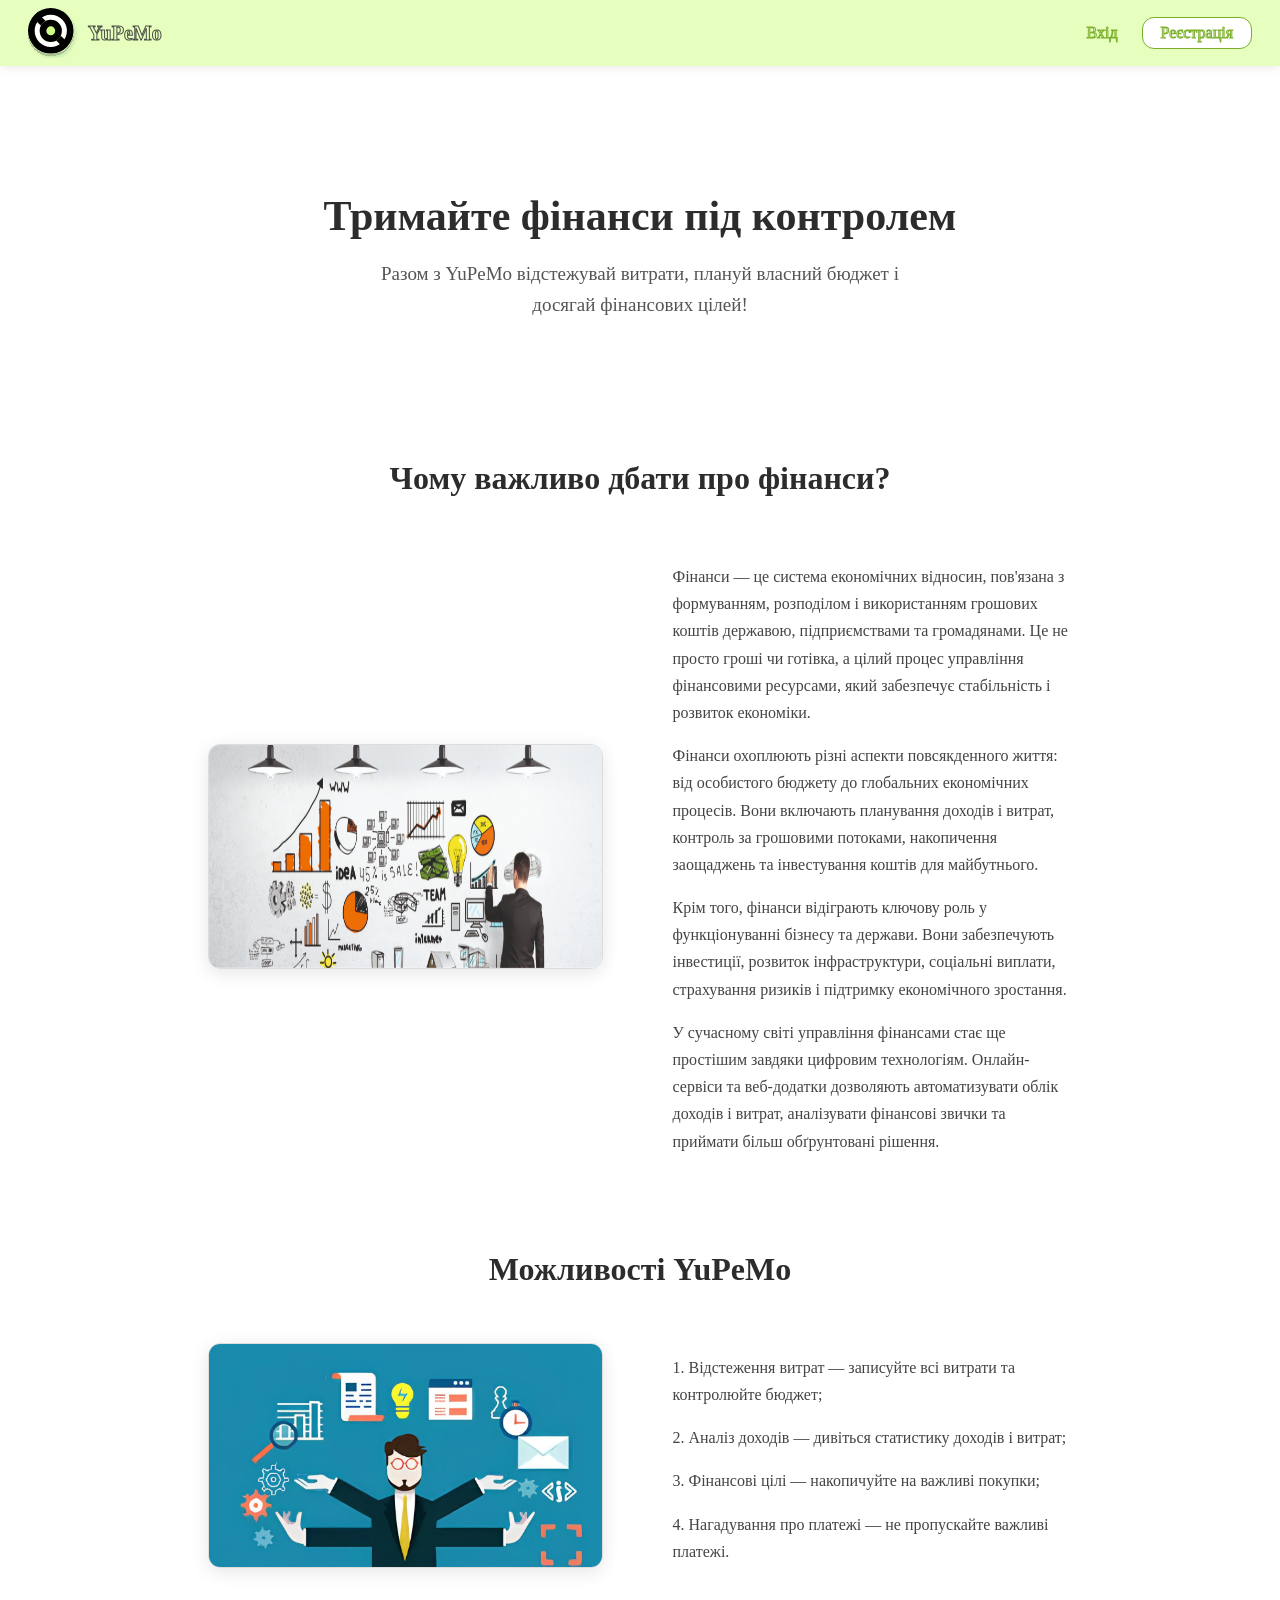
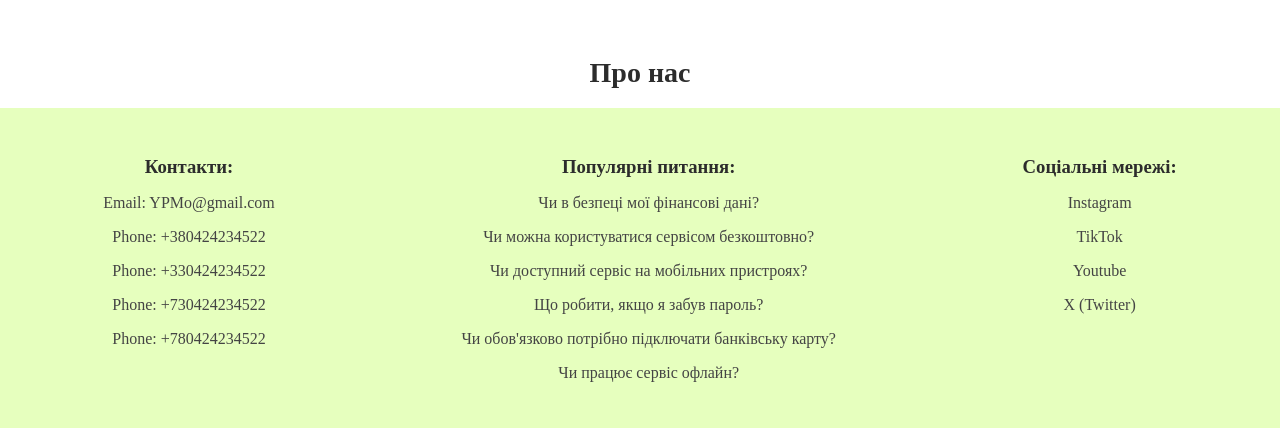
<file: index.html>
<!DOCTYPE html>
<html lang="uk">
<head>
    <meta charset="UTF-8">
    <title>YuPeMo</title>
    <link rel="icon" type="image/png" href="images/logoYPM.svg">
    <link rel="stylesheet" href="css/animations.css">
    <link rel="stylesheet" href="css/prepage.css">
    <link rel="stylesheet" href="css/Modal/modalReg.css">
    <link rel="stylesheet" href="css/Modal/modalLog.css">
</head>

<body>

<header class="header">
   <div class="header-left">
    <div class="logo">
        <img src="images/logoYPM.svg" alt="YuPeMo">
        <h4><span style="-webkit-text-stroke: 1px #4A4D45; color: #E6FFBE;">YuPeMo</span></h4>
    </div>
   </div>
   <div class="header-right">
    <nav class="auth">
        <button id="openLogin" class="login">
            <span style="-webkit-text-stroke: 1px #7BAF28; color: white;" title="Ввійдіть в обліковий запис">Вхід</span>
        </button>
        <button id="openRegister" class="register">
            <span style="-webkit-text-stroke: 1px #7BAF28; color: white;" title="Створіть обліковий запис">Реєстрація</span>
        </button>
    </nav>
   </div>
</header>

<dialog id="LoginModal" class="Modal"> 
   <div class="modal-content">
    <div class="modal-header"><h2>Вхід</h2></div>
    <div class="modal-body">
      <div class="form-row">
        <label for="email">Пошта:</label>
        <input type="email" id="email" placeholder="Введіть пошту">
      </div>
      <p style="text-align:center; color:#888; font-size:13px;">або</p>
      <div class="form-row">
        <label for="username">Ім'я:</label>
        <input type="text" id="username" placeholder="Введіть ім'я">
      </div>
      <div class="form-row">
        <label for="password">Пароль:</label>
        <input type="password" id="password" placeholder="Введіть пароль">
      </div>
    </div>
    <div class="modal-footer">
        <button id="Login" class="loginMod" onclick="loginUser()">Увійти</button>
        <button id="closeModal1" class="closeMod">Скасувати</button>
        <h4>Немає акаунта?</h4>
        <button onclick="openRegister()" class="regMod">Зареєструватися</button>
    </div>
   </div>
</dialog>

<dialog id="RegisterModal" class="Modal"> 
   <div class="modal-content">
    <div class="modal-header"><h2>Реєстрація</h2></div>
    <div class="modal-body">
      <div class="form-row">
        <label for="regEmail">Пошта:</label>
        <input type="email" id="regEmail" placeholder="Введіть пошту">
      </div>
      <div class="form-row">
        <label for="regUsername">Ім'я:</label>
        <input type="text" id="regUsername" placeholder="Введіть ім'я">
      </div>
      <div class="form-row">
        <label for="regPassword">Пароль:</label>
        <input type="password" id="regPassword" placeholder="Введіть пароль">
      </div>
      <div class="form-row">
        <label for="regCinfirmpassword">Підтвердження:</label>
        <input type="password" id="regCinfirmpassword" placeholder="Повторіть пароль">
      </div>
    </div>
    <div class="modal-footer">
        <button id="Register" class="registerMod" onclick="registerUser()">Зареєструватися</button>
        <button id="closeModal" class="closeMod">Скасувати</button>
    </div>
   </div>
</dialog>

<main>

<section class="hero">
    <h1>Тримайте фінанси під контролем</h1>
    <p>Разом з YuPeMo відстежувай витрати, плануй власний бюджет і досягай фінансових цілей!</p>
</section>

<section class="about-finance reveal">
    <h1>Чому важливо дбати про фінанси?</h1>
    <div class="finance-content">
        <div class="finance-image">
            <img src="images/finance.jpg" alt="finance">
        </div>
        <div class="finance-text">
            <p>Фінанси — це система економічних відносин, пов'язана з формуванням, розподілом і використанням грошових коштів державою, підприємствами та громадянами. Це не просто гроші чи готівка, а цілий процес управління фінансовими ресурсами, який забезпечує стабільність і розвиток економіки.</p>
            <p>Фінанси охоплюють різні аспекти повсякденного життя: від особистого бюджету до глобальних економічних процесів. Вони включають планування доходів і витрат, контроль за грошовими потоками, накопичення заощаджень та інвестування коштів для майбутнього.</p>
            <p>Крім того, фінанси відіграють ключову роль у функціонуванні бізнесу та держави. Вони забезпечують інвестиції, розвиток інфраструктури, соціальні виплати, страхування ризиків і підтримку економічного зростання.</p>
            <p>У сучасному світі управління фінансами стає ще простішим завдяки цифровим технологіям. Онлайн-сервіси та веб-додатки дозволяють автоматизувати облік доходів і витрат, аналізувати фінансові звички та приймати більш обґрунтовані рішення.</p>
        </div>
    </div>
</section>

<section class="ability-service reveal">
    <h1>Можливості YuPeMo</h1>
    <div class="ability-content">
        <div class="ability-image">
            <img src="images/ability.jpg" alt="ability">
        </div>
        <div class="ability-text">
            <p>1. Відстеження витрат — записуйте всі витрати та контролюйте бюджет;</p>
            <p>2. Аналіз доходів — дивіться статистику доходів і витрат;</p>
            <p>3. Фінансові цілі — накопичуйте на важливі покупки;</p>
            <p>4. Нагадування про платежі — не пропускайте важливі платежі.</p>
        </div>
    </div>
</section>

</main>

<footer class="footer">
    <h1>Про нас</h1>
    <div class="footer-content">
        <div>
            <h3>Контакти:</h3>
            <p>Email: YPMo@gmail.com</p>
            <p>Phone: +380424234522</p>
            <p>Phone: +330424234522</p>
            <p>Phone: +730424234522</p>
            <p>Phone: +780424234522</p>
        </div>
        <div>
            <h3>Популярні питання:</h3>
            <p>Чи в безпеці мої фінансові дані?</p>
            <p>Чи можна користуватися сервісом безкоштовно?</p>
            <p>Чи доступний сервіс на мобільних пристроях?</p>
            <p>Що робити, якщо я забув пароль?</p>
            <p>Чи обов'язково потрібно підключати банківську карту?</p>
            <p>Чи працює сервіс офлайн?</p>
        </div>
        <div>
            <h3>Соціальні мережі:</h3>
            <p><a href="#">Instagram</a></p>
            <p><a href="#">TikTok</a></p>
            <p><a href="#">Youtube</a></p>
            <p><a href="#">X (Twitter)</a></p>
        </div>
    </div>
</footer>

<script>
const modal = document.getElementById("RegisterModal");
const openBtn = document.getElementById("openRegister");
const closeBtn = document.getElementById("closeModal");

openBtn.addEventListener("click", () => { modal.showModal(); });
closeBtn.addEventListener("click", () => { modal.close(); });

const modal1 = document.getElementById("LoginModal");
const openBtn1 = document.getElementById("openLogin");
const closeBtn1 = document.getElementById("closeModal1");

openBtn1.addEventListener("click", () => { modal1.showModal(); });
closeBtn1.addEventListener("click", () => { modal1.close(); });

function openRegister() {
    document.getElementById("LoginModal").close();
    document.getElementById("RegisterModal").showModal();
}
</script>
<script src="js/reveal.js"></script>
<script src="js/loginUser.js"></script>
<script src="js/registerUser.js"></script>
</body>
</html>
</file>
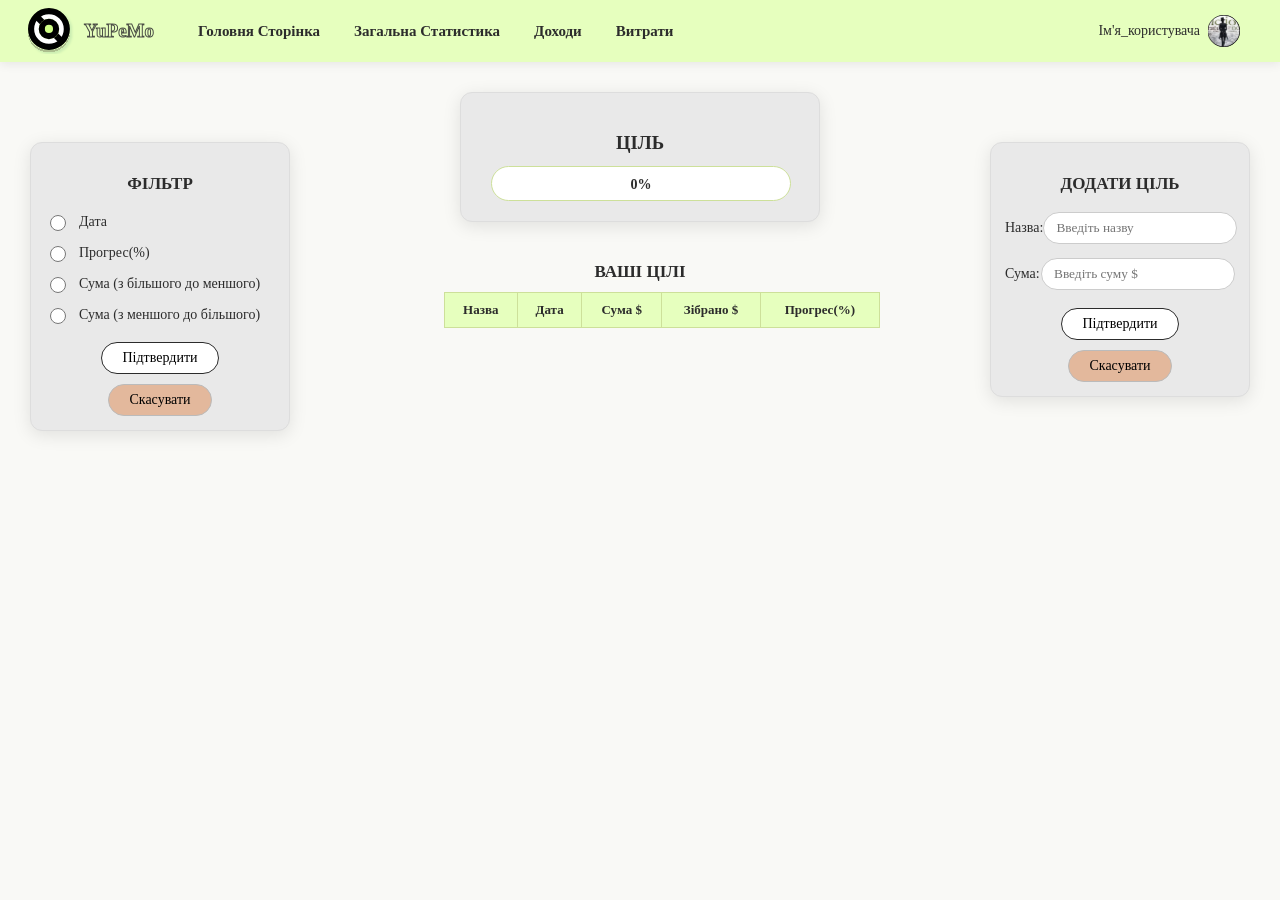
<file: cili.html>
<!DOCTYPE html>
<html lang="uk">
<head>
    <meta charset="UTF-8">
    <title>Цілі</title>
    <link rel="icon" type="image/png" href="images/logoYPM.svg">
    <link rel="stylesheet" href="css/animations.css">
    <link rel="stylesheet" href="css/cilipage.css">
    <link rel="stylesheet" href="css/Modal/modalProfile.css">
</head>
<body>
<header class="header">
   <div class="header-left">
        <div class="logo">
          <img src="images/logoYPM.svg" alt="YuPeMo">
          <h4><span style="-webkit-text-stroke: 1px #4A4D45; color: #E6FFBE;">YuPeMo</span></h4>
        </div>
        <nav class="menu">
           <button onclick="window.location.href='mainpage.html';" class="mainpage"><b>Головня Сторінка</b></button> 
           <button onclick="window.location.href='mainservicepage.html';" class="mainservicepage"><b>Загальна Статистика</b></button> 
           <button onclick="window.location.href='dohod.html';" class="plusmoney"><b>Доходи</b></button>
           <button onclick="window.location.href='vitraty.html';" class="minusmoney"><b>Витрати</b></button>
        </nav>
    </div>
    <div class="header-right">
       <div class="user" onclick="openModal()">
           <span id="openProfile">Ім'я_користувача</span>
           <img src="images/user.svg" alt="user">
       </div>
    </div>
</header>

<dialog id="profileModal" class="Modal"> 
   <div class="modal-content">
    <div class="modal-header"><h2>Профіль</h2></div>
    <div class="modal-body">
      <div class="profile-settings">
        <button class="userprofile">Параметри</button>
        <button class="userprofile">Синхронізація з банком</button>
        <button class="userprofile">Покупки</button>
        <button class="userprofile">Борги</button>
        <button onclick="closeModal()" class="closeMod">Назад</button>
        <button class="profileMod" onclick="window.location.href='index.html';">Вийти</button>
      </div>
      <div class="settings-panel"></div>
    </div>
   </div>
</dialog>

<main class="container">
  <section class="left">
     <div class="filter-panel">
        <h3>ФІЛЬТР</h3>
        <label class="filter-item">
            <input type="radio" name="chartType" value="date"> Дата
        </label>
        <label class="filter-item">
            <input type="radio" name="chartType" value="progress"> Прогрес(%)
        </label>
        <label class="filter-item">
            <input type="radio" name="chartType" value="sumDesc"> Сума (з більшого до меншого)
        </label>
        <label class="filter-item">
            <input type="radio" name="chartType" value="sumAsc"> Сума (з меншого до більшого)
        </label>
        <div class="buttons">
            <button class="confirm" id="confirmFilter">Підтвердити</button>
            <button class="cancel">Скасувати</button>
        </div>
     </div>
  </section>

  <div class="main">
    <div class="myGoal">
        <h3>ЦІЛЬ</h3>
        <div class="progress">
             <p>0%</p>
        </div>
    </div>

    <table id="goalTable">
        <caption>ВАШІ ЦІЛІ</caption>
        <thead>  
            <tr>
              <th class="nonexist"></th>
              <th>Назва</th>
              <th>Дата</th>
              <th>Сума $</th>
              <th>Зібрано $</th>
              <th>Прогрес(%)</th>
            </tr>          
        </thead>
        <tbody></tbody>
    </table>
  </div>

  <section class="right">
    <div class="goal-panel">
        <h3>ДОДАТИ ЦІЛЬ</h3>
        <div class="goal-item">
            <label for="namegoal">Назва:</label>
            <input type="text" id="namegoal" placeholder="Введіть назву">
        </div>
        <div class="goal-item">
            <label for="sumgoal">Сума:</label>
            <input type="text" id="sumgoal" placeholder="Введіть суму $">
        </div>
        <div class="buttons">
            <button class="confirm" id="confirmGoal">Підтвердити</button> 
            <button class="cancel" id="cancelGoal">Скасувати</button>
        </div>
    </div>
  </section>
</main>

<script>
function openModal()  { document.getElementById('profileModal').showModal();}
function closeModal() { document.getElementById('profileModal').close();}
</script> 

<script>
function colorProgressCells() {
    const rows = document.querySelectorAll("#goalTable tbody tr");
    rows.forEach(row => {
        const cells = row.querySelectorAll("td");
        if (cells.length > 0) {
            const progressCell = cells[cells.length - 1];
            const value = parseInt(progressCell.textContent);
            progressCell.classList.remove("green", "red");
            if (value >= 100) progressCell.classList.add("green");
            else progressCell.classList.add("red");
        }
    });
}
const observer = new MutationObserver(colorProgressCells);
observer.observe(document.querySelector("#goalTable tbody"), { childList: true });
</script>
<script src="js/addGoal.js"></script>
<script src="js/sortGoal.js"></script>
</body>
</html>
</file>
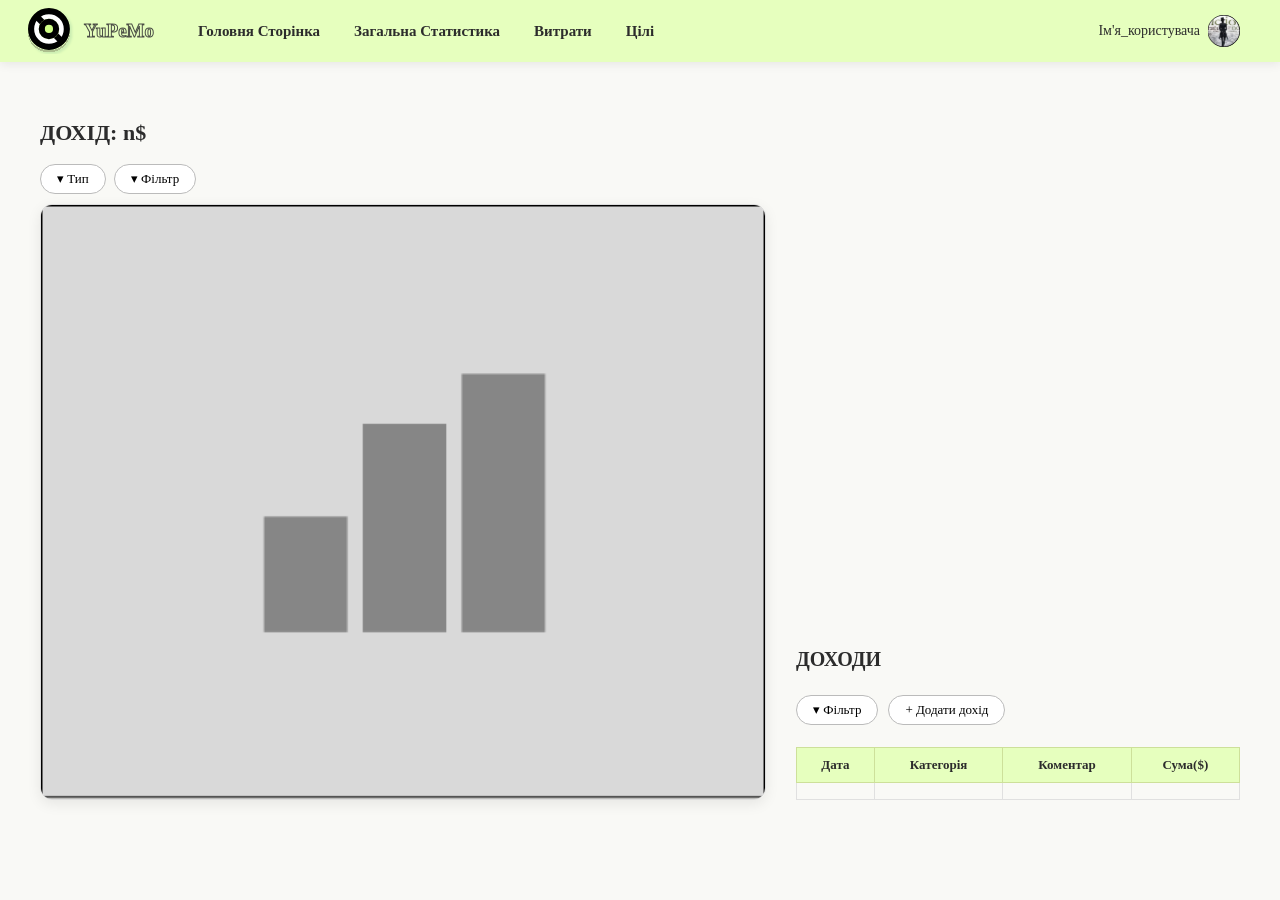
<file: dohod.html>
<!DOCTYPE html>
<html lang="uk">
<head>
    <meta charset="UTF-8">
    <title>Доходи</title>
    <link rel="icon" type="image/png" href="images/logoYPM.svg">
    <link rel="stylesheet" href="css/animations.css">
    <link rel="stylesheet" href="css/dohodpage.css">
    <link rel="stylesheet" href="css/Modal/modalProfile.css">
    <link rel="stylesheet" href="css/Modal/modalFilter.css">
    <link rel="stylesheet" href="css/Modal/modalType.css">
    <link rel="stylesheet" href="css/Modal/modalTransactionFilter.css">
</head>
<body>
<header class="header">
   <div class="header-left">
        <div class="logo">
          <img src="images/logoYPM.svg" alt="YuPeMo">
          <h4><span style="-webkit-text-stroke: 1px #4A4D45; color: #E6FFBE;">YuPeMo</span></h4>
        </div>
        <nav class="menu">
           <button onclick="window.location.href='mainpage.html';" class="mainpage"><b>Головня Сторінка</b></button> 
           <button onclick="window.location.href='mainservicepage.html';" class="mainservicepage"><b>Загальна Статистика</b></button> 
           <button onclick="window.location.href='vitraty.html';" class="minusmoney"><b>Витрати</b></button>
           <button onclick="window.location.href='cili.html';" class="goal"><b>Цілі</b></button>
        </nav>
    </div>
    <div class="header-right">
       <div class="user" onclick="openModal()">
           <span id="openProfile">Ім'я_користувача</span>
           <img src="images/user.svg" alt="user">
       </div>
    </div>
</header>

<dialog id="profileModal" class="Modal"> 
   <div class="modal-content">
    <div class="modal-header"><h2>Профіль</h2></div>
    <div class="modal-body">
      <div class="profile-settings">
        <button class="userprofile">Параметри</button>
        <button class="userprofile">Синхронізація з банком</button>
        <button class="userprofile">Покупки</button>
        <button class="userprofile">Борги</button>
        <button onclick="closeModal()" class="closeMod">Назад</button>
        <button class="profileMod" onclick="window.location.href='index.html';">Вийти</button>
      </div>
      <div class="settings-panel"></div>
    </div>
   </div>
</dialog>

<dialog id="TypeModalDohod" class="Modal"> 
  <div class="modal-content">
    <div class="modal-header"><h2>Тип показника</h2></div>
    <div class="modal-body">
     <div class="left">
       <label class="type-item"><input type="radio" name="chartType"> Кільцева Діаграма</label>
       <label class="type-item"><input type="radio" name="chartType"> Кругова Діаграма</label>
       <label class="type-item"><input type="radio" name="chartType"> Гістограма</label>
       <label class="type-item"><input type="radio" name="chartType"> Точкова Діаграма</label>
       <label class="type-item"><input type="radio" name="chartType"> Календарь</label>
     </div>
     <div class="right">
        <button id="agreeModalDohod" class="confirm">Підтвердити</button>
        <button id="TypeCloseModalDohod" class="cancel">Скасувати</button>
     </div>
    </div>
  </div>
</dialog>  

<dialog id="FilterModalDohod" class="Modal"> 
  <div class="modal-content">
    <div class="modal-header"><h2>Фільтр</h2></div>
    <div class="modal-body">
     <div class="left">
       <label class="type-item"><input type="radio" name="chartFilter"> За день</label>
       <label class="type-item"><input type="radio" name="chartFilter"> За 7 днів</label>
       <label class="type-item"><input type="radio" name="chartFilter"> За місяць</label>
     </div>
     <div class="right">
        <button id="agreeModalDohod1" class="confirm">Підтвердити</button>
        <button id="FilterCloseModalDohod" class="cancel">Скасувати</button>
     </div>
    </div>
  </div>
</dialog> 

<dialog id="TransactionDohodFilterModal" class="Modal transaction-filter-modal"> 
  <div class="modal-content">
    <div class="modal-header"><h2>Фільтр транзакцій</h2></div>
    <div class="modal-body transaction-filter-body">
      <div class="transaction-filter-left">
        <div class="filter-group">
          <h4>Період</h4>
          <label class="type-item"><input type="radio" name="transactionPeriod" value="day"> За день</label>
          <label class="type-item"><input type="radio" name="transactionPeriod" value="week"> За 7 днів</label>
          <label class="type-item"><input type="radio" name="transactionPeriod" value="month"> За місяць</label>
          <label class="type-item"><input type="radio" name="transactionPeriod" value="all" checked> За весь час</label>
        </div>
      </div>
      <div class="transaction-filter-right">
        <button id="applyTransactionDohodFilter" class="confirm">Підтвердити</button>
        <button id="closeTransactionDohodFilter" class="cancel">Скасувати</button>
      </div>
    </div>
  </div>
</dialog>

<main class="container">
    <section class="left">
        <h3 class="balance">ДОХІД: n$</h3>
        <div class="chart-header">
            <div class="filters">
                <button class="type" id="openTypeDohod">▾ Тип</button>
                <button class="filterinfo" id="openFilterDohod">▾ Фільтр</button>
            </div>
        </div>
        <div class="graph">
            <img src="images/graph.jpg" alt="graph">
        </div>
    </section>

    <section class="right">
        <h3>ДОХОДИ</h3>
        <div class="buttons">
            <button class="filterinfo" id="openTransactionDohodFilter">▾ Фільтр</button>
            <button class="addtrans">+ Додати дохід</button>
        </div>
        <table class="table">
            <thead>
                <tr>
                    <th>Дата</th>
                    <th>Категорія</th>
                    <th>Коментар</th>
                    <th>Сума($)</th>
                </tr>
            </thead>
            <tbody>
                <tr><td></td><td></td><td></td><td></td></tr>
            </tbody>
        </table>
    </section>
</main>

<script>
function openModal()  { document.getElementById('profileModal').showModal(); }
function closeModal() { document.getElementById('profileModal').close(); }

const typeModal   = document.getElementById("TypeModalDohod");
const filterModal = document.getElementById("FilterModalDohod");
const txModal     = document.getElementById("TransactionDohodFilterModal");

document.getElementById("openTypeDohod").addEventListener("click",      () => typeModal.showModal());
document.getElementById("TypeCloseModalDohod").addEventListener("click",() => typeModal.close());
document.getElementById("agreeModalDohod").addEventListener("click",    () => typeModal.close());

document.getElementById("openFilterDohod").addEventListener("click",       () => filterModal.showModal());
document.getElementById("FilterCloseModalDohod").addEventListener("click", () => filterModal.close());
document.getElementById("agreeModalDohod1").addEventListener("click",      () => filterModal.close());

document.getElementById("openTransactionDohodFilter").addEventListener("click",  () => txModal.showModal());
document.getElementById("closeTransactionDohodFilter").addEventListener("click", () => txModal.close());
document.getElementById("applyTransactionDohodFilter").addEventListener("click", () => txModal.close());
</script>
</body>
</html>
</file>
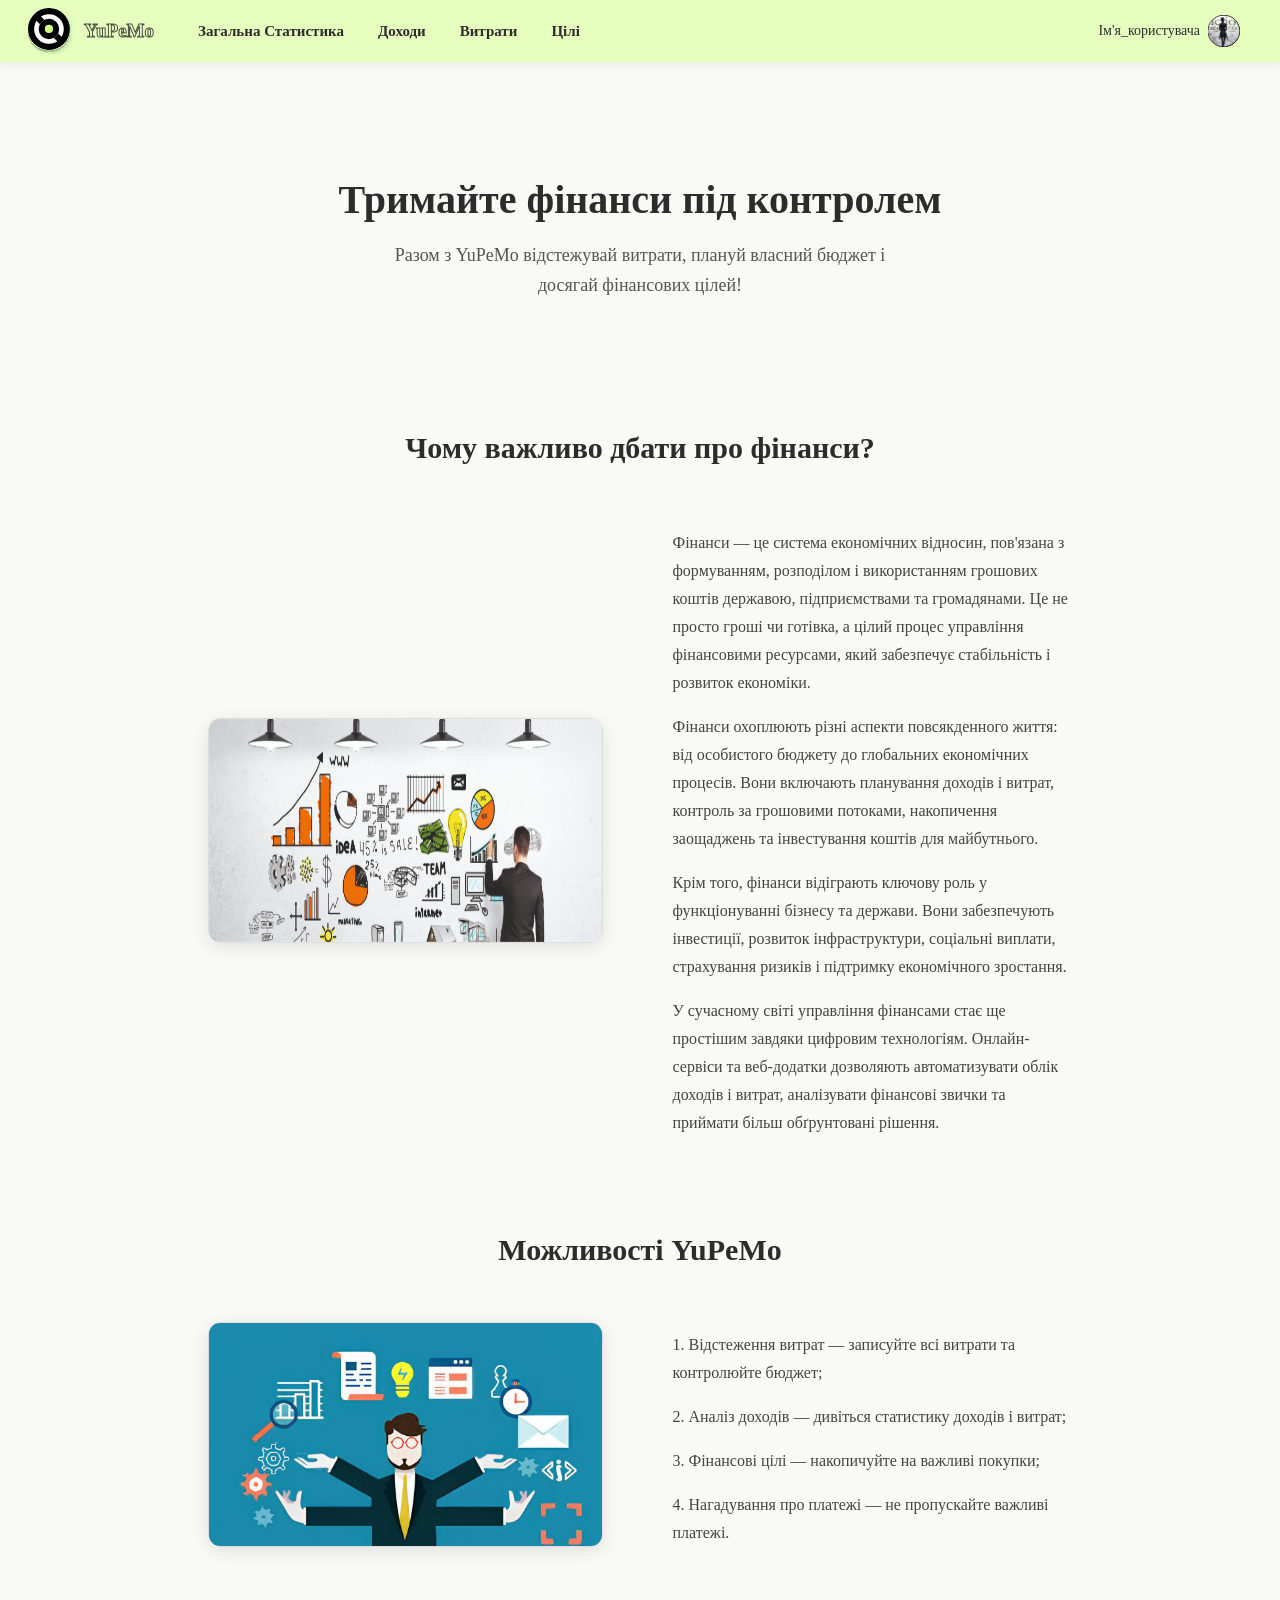
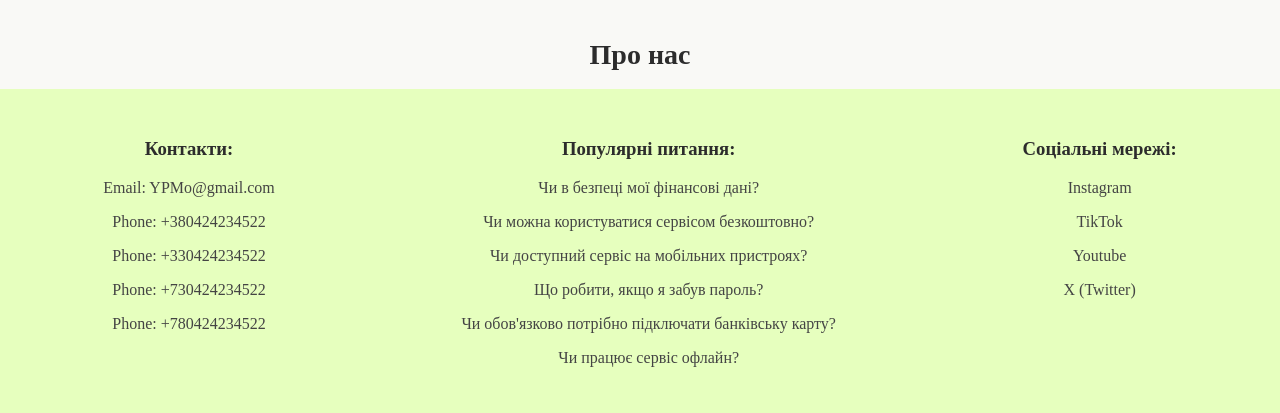
<file: mainpage.html>
<!DOCTYPE html>
<html lang="uk">
<head>
    <meta charset="UTF-8">
    <title>Головня Сторінка</title>
    <link rel="icon" type="image/png" href="images/logoYPM.svg">
    <link rel="stylesheet" href="css/animations.css">
    <link rel="stylesheet" href="css/mainpage.css">
    <link rel="stylesheet" href="css/Modal/modalProfile.css">
</head>
<body>
<header class="header">
   <div class="header-left">
        <div class="logo">
          <img src="images/logoYPM.svg" alt="YuPeMo">
          <h4><span style="-webkit-text-stroke: 1px #4A4D45; color: #E6FFBE;">YuPeMo</span></h4>
        </div>
        <nav class="menu">
           <button onclick="window.location.href='mainservicepage.html';" class="mainservicepage"><b>Загальна Статистика</b></button> 
           <button onclick="window.location.href='dohod.html';" class="plusmoney"><b>Доходи</b></button> 
           <button onclick="window.location.href='vitraty.html';" class="minusmoney"><b>Витрати</b></button>
           <button onclick="window.location.href='cili.html';" class="goal"><b>Цілі</b></button>
        </nav>
    </div>
    <div class="header-right">
       <div class="user" onclick="openProfileModal()">
           <span id="openProfile"></span>
           <img src="images/user.svg" alt="user">
       </div>
    </div>
</header>

<dialog id="profileModal" class="Modal"> 
   <div class="modal-content">
    <div class="modal-header"><h2>Профіль</h2></div>
    <div class="modal-body">
      <div class="profile-settings">
        <button class="userprofile">Параметри</button>
        <button class="userprofile">Синхронізація з банком</button>
        <button class="userprofile">Покупки</button>
        <button class="userprofile">Борги</button>
        <button id="closeModal" class="closeMod">Назад</button>
        <button class="profileMod" onclick="window.location.href='index.html';">Вийти</button>
      </div>
      <div class="settings-panel"></div>
    </div>
   </div>
</dialog>

<main>

<section class="hero">
    <h1>Тримайте фінанси під контролем</h1>
    <p>Разом з YuPeMo відстежувай витрати, плануй власний бюджет і досягай фінансових цілей!</p>
</section>

<section class="about-finance reveal">
    <h1>Чому важливо дбати про фінанси?</h1>
    <div class="finance-content">
        <div class="finance-image">
            <img src="images/finance.jpg" alt="finance">
        </div>
        <div class="finance-text">
            <p>Фінанси — це система економічних відносин, пов'язана з формуванням, розподілом і використанням грошових коштів державою, підприємствами та громадянами. Це не просто гроші чи готівка, а цілий процес управління фінансовими ресурсами, який забезпечує стабільність і розвиток економіки.</p>
            <p>Фінанси охоплюють різні аспекти повсякденного життя: від особистого бюджету до глобальних економічних процесів. Вони включають планування доходів і витрат, контроль за грошовими потоками, накопичення заощаджень та інвестування коштів для майбутнього.</p>
            <p>Крім того, фінанси відіграють ключову роль у функціонуванні бізнесу та держави. Вони забезпечують інвестиції, розвиток інфраструктури, соціальні виплати, страхування ризиків і підтримку економічного зростання.</p>
            <p>У сучасному світі управління фінансами стає ще простішим завдяки цифровим технологіям. Онлайн-сервіси та веб-додатки дозволяють автоматизувати облік доходів і витрат, аналізувати фінансові звички та приймати більш обґрунтовані рішення.</p>
        </div>
    </div>
</section>

<section class="ability-service reveal">
    <h1>Можливості YuPeMo</h1>
    <div class="ability-content">
        <div class="ability-image">
            <img src="images/ability.jpg" alt="ability">
        </div>
        <div class="ability-text">
            <p>1. Відстеження витрат — записуйте всі витрати та контролюйте бюджет;</p>
            <p>2. Аналіз доходів — дивіться статистику доходів і витрат;</p>
            <p>3. Фінансові цілі — накопичуйте на важливі покупки;</p>
            <p>4. Нагадування про платежі — не пропускайте важливі платежі.</p>
        </div>
    </div>
</section>

</main>

<footer class="footer">
    <h1>Про нас</h1>
    <div class="footer-content">
        <div>
            <h3>Контакти:</h3>
            <p>Email: YPMo@gmail.com</p>
            <p>Phone: +380424234522</p>
            <p>Phone: +330424234522</p>
            <p>Phone: +730424234522</p>
            <p>Phone: +780424234522</p>
        </div>
        <div>
            <h3>Популярні питання:</h3>
            <p>Чи в безпеці мої фінансові дані?</p>
            <p>Чи можна користуватися сервісом безкоштовно?</p>
            <p>Чи доступний сервіс на мобільних пристроях?</p>
            <p>Що робити, якщо я забув пароль?</p>
            <p>Чи обов'язково потрібно підключати банківську карту?</p>
            <p>Чи працює сервіс офлайн?</p>
        </div>
        <div>
            <h3>Соціальні мережі:</h3>
            <p><a href="#">Instagram</a></p>
            <p><a href="#">TikTok</a></p>
            <p><a href="#">Youtube</a></p>
            <p><a href="#">X (Twitter)</a></p>
        </div>
    </div>
</footer>

<script>
function openProfileModal() {
    document.getElementById('profileModal').showModal();
}
document.getElementById("closeModal").addEventListener("click", () => {
    document.getElementById('profileModal').close();
});
</script>
<script src="js/reveal.js"></script>
<script src="js/mainpageUser.js"></script>
</body>
</html>
</file>
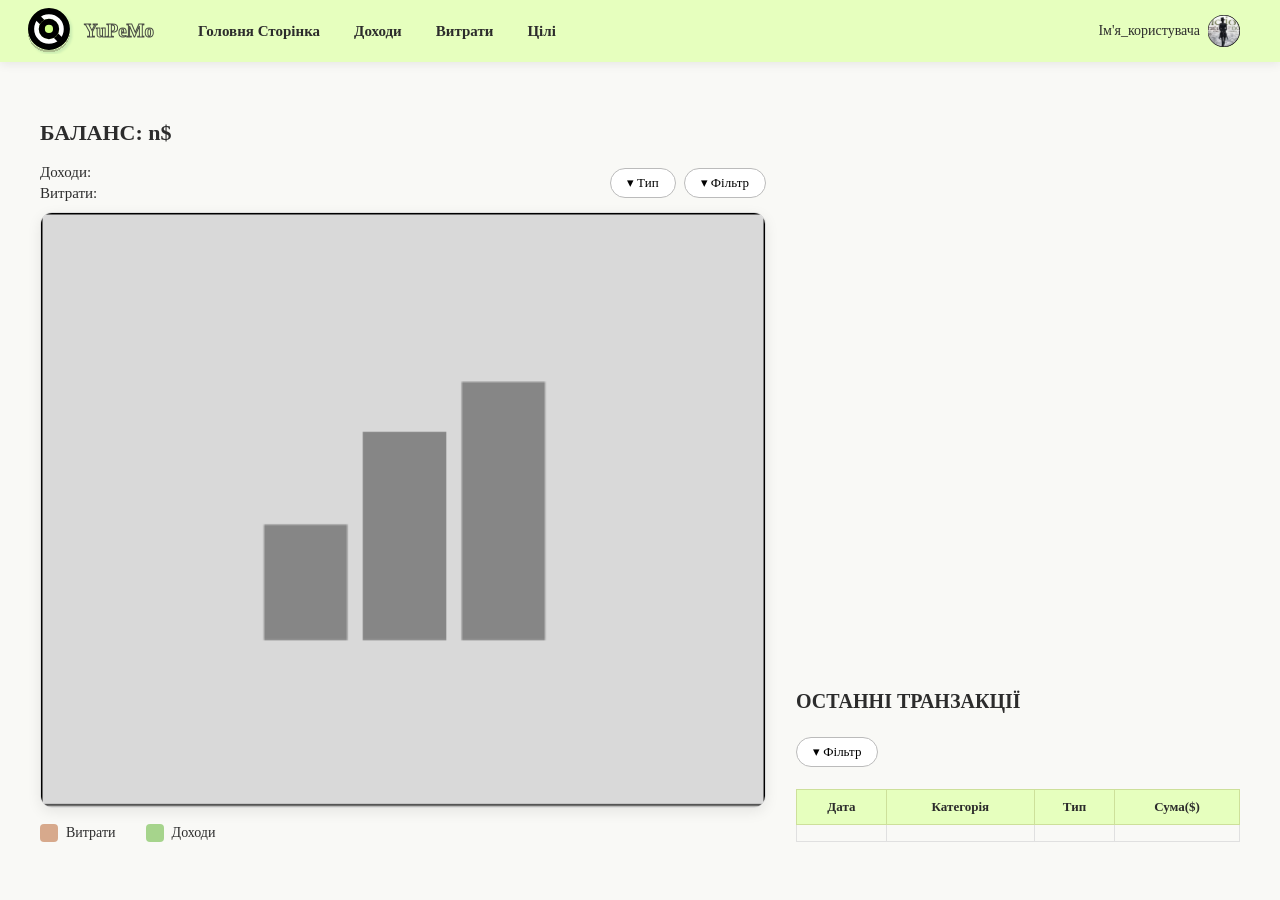
<file: mainservicepage.html>
<!DOCTYPE html>
<html lang="uk">
<head>
    <meta charset="UTF-8">
    <title>Загальна Статистика</title>
    <link rel="icon" type="image/png" href="images/logoYPM.svg">
    <link rel="stylesheet" href="css/animations.css">
    <link rel="stylesheet" href="css/mainservicepage.css">
    <link rel="stylesheet" href="css/Modal/modalProfile.css">
    <link rel="stylesheet" href="css/Modal/modalType.css">
    <link rel="stylesheet" href="css/Modal/modalFilter.css">
    <link rel="stylesheet" href="css/Modal/modalTransactionFilter.css">
</head>
<body>
<header class="header">
   <div class="header-left">
        <div class="logo">
          <img src="images/logoYPM.svg" alt="YuPeMo">
          <h4><span style="-webkit-text-stroke: 1px #4A4D45; color: #E6FFBE;">YuPeMo</span></h4>
        </div>
        <nav class="menu">
           <button onclick="window.location.href='mainpage.html';" class="mainpage"><b>Головня Сторінка</b></button> 
           <button onclick="window.location.href='dohod.html';" class="plusmoney"><b>Доходи</b></button> 
           <button onclick="window.location.href='vitraty.html';" class="minusmoney"><b>Витрати</b></button>
           <button onclick="window.location.href='cili.html';" class="goal"><b>Цілі</b></button>
        </nav>
    </div>
    <div class="header-right">
       <div class="user" onclick="openModal()">
           <span id="openProfile" style="cursor:pointer">Ім'я_користувача</span>
           <img style="cursor:pointer" src="images/user.svg" alt="user">
       </div>
    </div>
</header>

<dialog id="profileModal" class="Modal"> 
   <div class="modal-content">
    <div class="modal-header"><h2>Профіль</h2></div>
    <div class="modal-body">
      <div class="profile-settings">
        <button class="userprofile">Параметри</button>
        <button class="userprofile">Синхронізація з банком</button>
        <button class="userprofile">Покупки</button>
        <button class="userprofile">Борги</button>
        <button onclick="closeModal()" class="closeMod">Назад</button>
        <button class="profileMod" onclick="window.location.href='index.html';">Вийти</button>
      </div>
      <div class="settings-panel"></div>
    </div>
   </div>
</dialog>

<dialog id="TypeModal" class="Modal"> 
  <div class="modal-content">
    <div class="modal-header"><h2>Тип показника</h2></div>
    <div class="modal-body">
     <div class="left">
       <label class="type-item"><input type="radio" name="chartType"> Кільцева Діаграма</label>
       <label class="type-item"><input type="radio" name="chartType"> Кругова Діаграма</label>
       <label class="type-item"><input type="radio" name="chartType"> Гістограма</label>
       <label class="type-item"><input type="radio" name="chartType"> Точкова Діаграма</label>
       <label class="type-item"><input type="radio" name="chartType"> Календарь</label>
     </div>
     <div class="right">
        <button id="agreeModal" class="confirm">Підтвердити</button>
        <button id="TypeCloseModal" class="cancel">Скасувати</button>
     </div>
    </div>
  </div>
</dialog>    

<dialog id="FilterModal" class="Modal"> 
  <div class="modal-content">
    <div class="modal-header"><h2>Фільтр</h2></div>
    <div class="modal-body">
     <div class="left">
       <label class="type-item"><input type="radio" name="chartFilter"> За день</label>
       <label class="type-item"><input type="radio" name="chartFilter"> За 7 днів</label>
       <label class="type-item"><input type="radio" name="chartFilter"> За місяць</label>
       <label class="type-item"><input type="radio" name="chartFilter"> Тільки Доходи</label>
       <label class="type-item"><input type="radio" name="chartFilter"> Тільки витрати</label>
     </div>
     <div class="right">
        <button id="agreeModal1" class="confirm">Підтвердити</button>
        <button id="closeModal1" class="cancel">Скасувати</button>
     </div>
    </div>
  </div>
</dialog>  

<dialog id="TransactionFilterModal" class="Modal transaction-filter-modal"> 
  <div class="modal-content">
    <div class="modal-header"><h2>Фільтр транзакцій</h2></div>
    <div class="modal-body transaction-filter-body">
      <div class="transaction-filter-left">
        <div class="filter-group">
          <h4>Тип транзакції</h4>
          <label class="type-item"><input type="radio" name="transactionType" value="all" checked> Усі транзакції</label>
          <label class="type-item"><input type="radio" name="transactionType" value="income"> Тільки доходи</label>
          <label class="type-item"><input type="radio" name="transactionType" value="expense"> Тільки витрати</label>
        </div>
        <div class="filter-group">
          <h4>Період</h4>
          <label class="type-item"><input type="radio" name="transactionPeriod" value="day"> За день</label>
          <label class="type-item"><input type="radio" name="transactionPeriod" value="week"> За 7 днів</label>
          <label class="type-item"><input type="radio" name="transactionPeriod" value="month"> За місяць</label>
          <label class="type-item"><input type="radio" name="transactionPeriod" value="all" checked> За весь час</label>
        </div>
        <div class="filter-group">
          <h4>Категорія</h4>
          <select id="transactionCategoryFilter" class="filter-select">
            <option value="all">Усі категорії</option>
            <option value="Зарплата">Зарплата</option>
            <option value="Стипендія">Стипендія</option>
            <option value="Їжа">Їжа</option>
            <option value="Транспорт">Транспорт</option>
            <option value="Покупки">Покупки</option>
            <option value="Інше">Інше</option>
          </select>
        </div>
      </div>
      <div class="transaction-filter-right">
        <button id="applyTransactionFilter" class="confirm">Підтвердити</button>
        <button id="closeTransactionFilter" class="cancel">Скасувати</button>
      </div>
    </div>
  </div>
</dialog>

<main class="container">
    <section class="left">
        <h3 class="balance">БАЛАНС: n$</h3>
        <div class="chart-header">
            <div class="balance">
                <div>Доходи:</div>
                <div>Витрати:</div>
            </div>
            <div class="filters">
                <button id="openType" class="type">▾ Тип</button>
                <button id="openFilter" class="filterinfo">▾ Фільтр</button>
            </div>
        </div>
        <div class="graph">
            <img src="images/graph.jpg" alt="graph">
        </div>
        <div class="legend">
            <div class="legend-item"><div class="box expense"></div><span>Витрати</span></div>
            <div class="legend-item"><div class="box income"></div><span>Доходи</span></div>
        </div>
    </section>

    <section class="right">
        <h3>ОСТАННІ ТРАНЗАКЦІЇ</h3>
        <div class="buttons">
            <button class="filterinfo" id="openTransactionFilter">▾ Фільтр</button>
        </div>
        <table class="table">
            <thead>
                <tr>
                    <th>Дата</th>
                    <th>Категорія</th>
                    <th>Тип</th>
                    <th>Сума($)</th>
                </tr>
            </thead>
            <tbody>
                <tr><td></td><td></td><td></td><td></td></tr>
            </tbody>
        </table>
    </section>
</main>

<script>
function openModal()  { document.getElementById('profileModal').showModal(); }
function closeModal() { document.getElementById('profileModal').close(); }

const typeModal   = document.getElementById("TypeModal");
const filterModal = document.getElementById("FilterModal");
const txModal     = document.getElementById("TransactionFilterModal");

document.getElementById("openType").addEventListener("click",   () => typeModal.showModal());
document.getElementById("TypeCloseModal").addEventListener("click", () => typeModal.close());
document.getElementById("agreeModal").addEventListener("click", () => typeModal.close());

document.getElementById("openFilter").addEventListener("click",  () => filterModal.showModal());
document.getElementById("closeModal1").addEventListener("click", () => filterModal.close());
document.getElementById("agreeModal1").addEventListener("click", () => filterModal.close());

document.getElementById("openTransactionFilter").addEventListener("click",  () => txModal.showModal());
document.getElementById("closeTransactionFilter").addEventListener("click", () => txModal.close());
document.getElementById("applyTransactionFilter").addEventListener("click", () => txModal.close());
</script>
</body>
</html>
</file>
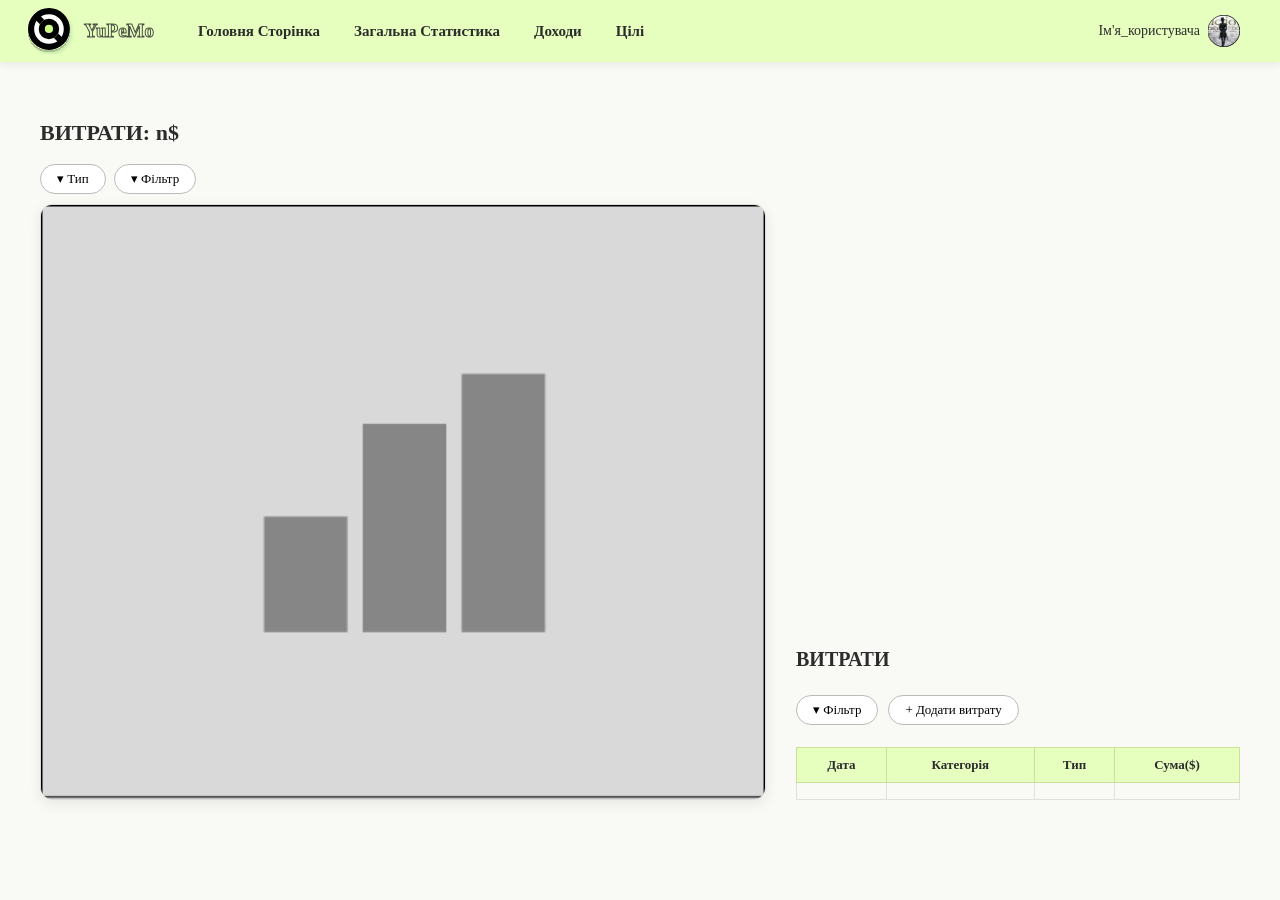
<file: vitraty.html>
<!DOCTYPE html>
<html lang="uk">
<head>
    <meta charset="UTF-8">
    <title>Витрати</title>
    <link rel="icon" type="image/png" href="images/logoYPM.svg">
    <link rel="stylesheet" href="css/animations.css">
    <link rel="stylesheet" href="css/vitratypage.css">
    <link rel="stylesheet" href="css/Modal/modalProfile.css">
    <link rel="stylesheet" href="css/Modal/modalFilter.css">
    <link rel="stylesheet" href="css/Modal/modalType.css">
    <link rel="stylesheet" href="css/Modal/modalTransactionFilter.css">
</head>
<body>
<header class="header">
   <div class="header-left">
        <div class="logo">
          <img src="images/logoYPM.svg" alt="YuPeMo">
          <h4><span style="-webkit-text-stroke: 1px #4A4D45; color: #E6FFBE;">YuPeMo</span></h4>
        </div>
        <nav class="menu">
           <button onclick="window.location.href='mainpage.html';" class="mainpage"><b>Головня Сторінка</b></button> 
           <button onclick="window.location.href='mainservicepage.html';" class="mainservicepage"><b>Загальна Статистика</b></button> 
           <button onclick="window.location.href='dohod.html';" class="plusmoney"><b>Доходи</b></button>
           <button onclick="window.location.href='cili.html';" class="goal"><b>Цілі</b></button>
        </nav>
    </div>
    <div class="header-right">
       <div class="user" onclick="openModal()">
           <span id="openProfile">Ім'я_користувача</span>
           <img src="images/user.svg" alt="user">
       </div>
    </div>
</header>

<dialog id="profileModal" class="Modal"> 
   <div class="modal-content">
    <div class="modal-header"><h2>Профіль</h2></div>
    <div class="modal-body">
      <div class="profile-settings">
        <button class="userprofile">Параметри</button>
        <button class="userprofile">Синхронізація з банком</button>
        <button class="userprofile">Покупки</button>
        <button class="userprofile">Борги</button>
        <button onclick="closeModal()" class="closeMod">Назад</button>
        <button class="profileMod" onclick="window.location.href='index.html';">Вийти</button>
      </div>
      <div class="settings-panel"></div>
    </div>
   </div>
</dialog>

<dialog id="TypeModalVitraty" class="Modal"> 
  <div class="modal-content">
    <div class="modal-header"><h2>Тип показника</h2></div>
    <div class="modal-body">
     <div class="left">
       <label class="type-item"><input type="radio" name="chartType"> Кільцева Діаграма</label>
       <label class="type-item"><input type="radio" name="chartType"> Кругова Діаграма</label>
       <label class="type-item"><input type="radio" name="chartType"> Гістограма</label>
       <label class="type-item"><input type="radio" name="chartType"> Точкова Діаграма</label>
       <label class="type-item"><input type="radio" name="chartType"> Календарь</label>
     </div>
     <div class="right">
        <button id="agreeModalVitraty" class="confirm">Підтвердити</button>
        <button id="TypeCloseModalVitraty" class="cancel">Скасувати</button>
     </div>
    </div>
  </div>
</dialog>  

<dialog id="FilterModalVitraty" class="Modal"> 
  <div class="modal-content">
    <div class="modal-header"><h2>Фільтр</h2></div>
    <div class="modal-body">
     <div class="left">
       <label class="type-item"><input type="radio" name="chartType"> За день</label>
       <label class="type-item"><input type="radio" name="chartType"> За 7 днів</label>
       <label class="type-item"><input type="radio" name="chartType"> За місяць</label>
     </div>
     <div class="right">
        <button id="agreeModalVitraty1" class="confirm">Підтвердити</button>
        <button id="FilterCloseModalVitraty" class="cancel">Скасувати</button>
     </div>
    </div>
  </div>
</dialog> 

<dialog id="TransactionVitratyFilterModal" class="Modal transaction-filter-modal"> 
  <div class="modal-content">
    <div class="modal-header"><h2>Фільтр транзакцій</h2></div>
    <div class="modal-body transaction-filter-body">
      <div class="transaction-filter-left">
        <div class="filter-group">
          <h4>Період</h4>
          <label class="type-item"><input type="radio" name="transactionPeriod" value="day"> За день</label>
          <label class="type-item"><input type="radio" name="transactionPeriod" value="week"> За 7 днів</label>
          <label class="type-item"><input type="radio" name="transactionPeriod" value="month"> За місяць</label>
          <label class="type-item"><input type="radio" name="transactionPeriod" value="all" checked> За весь час</label>
        </div>
      </div>
      <div class="transaction-filter-right">
        <button id="applyTransactionVitratyFilter" class="confirm">Підтвердити</button>
        <button id="closeTransactionVitratyFilter" class="cancel">Скасувати</button>
      </div>
    </div>
  </div>
</dialog>

<main class="container">
    <section class="left">
        <h3 class="balance">ВИТРАТИ: n$</h3>
        <div class="chart-header">
            <div class="filters">
                <button class="type" id="openModalTypeVitraty">▾ Тип</button>
                <button class="filterinfo" id="openModalFilterVitraty">▾ Фільтр</button>
            </div>
        </div>
        <div class="graph">
            <img src="images/graph.jpg" alt="graph">
        </div>
    </section>

    <section class="right">
        <h3>ВИТРАТИ</h3>
        <div class="buttons">
            <button class="filterinfo" id="openTransactionVitratyFilter">▾ Фільтр</button>
            <button class="addvitratu">+ Додати витрату</button>
        </div>
        <table class="table">
            <thead>
                <tr>
                    <th>Дата</th>
                    <th>Категорія</th>
                    <th>Тип</th>
                    <th>Сума($)</th>
                </tr>
            </thead>
            <tbody>
                <tr><td></td><td></td><td></td><td></td></tr>
            </tbody>
        </table>
    </section>
</main>

<script>
function openModal()  { document.getElementById('profileModal').showModal(); }
function closeModal() { document.getElementById('profileModal').close(); }

const typeModal   = document.getElementById("TypeModalVitraty");
const filterModal = document.getElementById("FilterModalVitraty");
const txModal     = document.getElementById("TransactionVitratyFilterModal");

document.getElementById("openModalTypeVitraty").addEventListener("click",    () => typeModal.showModal());
document.getElementById("TypeCloseModalVitraty").addEventListener("click",   () => typeModal.close());
document.getElementById("agreeModalVitraty").addEventListener("click",       () => typeModal.close());

document.getElementById("openModalFilterVitraty").addEventListener("click",  () => filterModal.showModal());
document.getElementById("FilterCloseModalVitraty").addEventListener("click", () => filterModal.close());
document.getElementById("agreeModalVitraty1").addEventListener("click",      () => filterModal.close());

document.getElementById("openTransactionVitratyFilter").addEventListener("click",  () => txModal.showModal());
document.getElementById("closeTransactionVitratyFilter").addEventListener("click", () => txModal.close());
document.getElementById("applyTransactionVitratyFilter").addEventListener("click", () => txModal.close());
</script>
</body>
</html>
</file>
<file: css/animations.css>
@keyframes fadeInUp {
    from { opacity: 0; transform: translateY(24px); }
    to   { opacity: 1; transform: translateY(0); }
}

@keyframes fadeIn {
    from { opacity: 0; }
    to   { opacity: 1; }
}

@keyframes slideInLeft {
    from { opacity: 0; transform: translateX(-30px); }
    to   { opacity: 1; transform: translateX(0); }
}

@keyframes slideInRight {
    from { opacity: 0; transform: translateX(30px); }
    to   { opacity: 1; transform: translateX(0); }
}

@keyframes scaleIn {
    from { opacity: 0; transform: scale(0.95); }
    to   { opacity: 1; transform: scale(1); }
}

@keyframes headerSlideDown {
    from { opacity: 0; transform: translateY(-100%); }
    to   { opacity: 1; transform: translateY(0); }
}

@keyframes pulse {
    0%, 100% { transform: scale(1); }
    50%       { transform: scale(1.04); }
}

@keyframes shimmerRow {
    from { opacity: 0; transform: translateX(-10px); }
    to   { opacity: 1; transform: translateX(0); }
}

@keyframes modalAppear {
    from { opacity: 0; transform: scale(0.92) translateY(-10px); }
    to   { opacity: 1; transform: scale(1) translateY(0); }
}

.anim-fadeInUp   { animation: fadeInUp   0.5s ease both; }
.anim-fadeIn     { animation: fadeIn     0.4s ease both; }
.anim-slideLeft  { animation: slideInLeft  0.5s ease both; }
.anim-slideRight { animation: slideInRight 0.5s ease both; }
.anim-scaleIn    { animation: scaleIn    0.4s ease both; }

.delay-1 { animation-delay: 0.08s; }
.delay-2 { animation-delay: 0.16s; }
.delay-3 { animation-delay: 0.24s; }
.delay-4 { animation-delay: 0.32s; }
.delay-5 { animation-delay: 0.40s; }

.reveal {
    opacity: 0;
    transform: translateY(28px);
    transition: opacity 0.6s ease, transform 0.6s ease;
}
.reveal.visible {
    opacity: 1;
    transform: translateY(0);
}
</file>
<file: css/prepage.css>
:root {
    --green-light: #E6FFBE;
    --green-mid:   #b6d98a;
    --green-dark:  #7BAF28;
    --peach:       #e3b89c;
    --dark:        #2c2c2c;
    --white:       #ffffff;
    --shadow:      0 4px 18px rgba(0,0,0,0.10);
    --radius:      12px;
    --transition:  0.25s ease;
}

*, *::before, *::after { box-sizing: border-box; }

body {
    margin: 0;
    font-family: 'Lato', 'Times New Roman', serif;
    background: var(--white);
    color: var(--dark);
}

.header {
    background: var(--green-light);
    display: flex;
    justify-content: space-between;
    align-items: center;
    padding: 8px 28px;
    box-shadow: 0 2px 10px rgba(0,0,0,0.08);
    animation: headerSlideDown 0.5s ease both;
    position: sticky;
    top: 0;
    z-index: 100;
}

.header-left { display: flex; align-items: center; gap: 30px; }

.logo {
    display: flex;
    align-items: center;
    gap: 10px;
    transition: transform var(--transition);
}
.logo:hover { transform: scale(1.04); }
.logo img { width: 50px; }
.logo h4 {
    margin: 0;
    font-family: 'Playfair Display', serif;
    font-size: 20px;
}

.header-right { display: flex; align-items: center; gap: 10px; }

.auth { display: flex; gap: 10px; }

.login {
    background: none;
    border: none;
    font-size: 16px;
    cursor: pointer;
    font-family: 'Lato', serif;
    color: var(--dark);
    padding: 6px 14px;
    border-radius: 8px;
    transition: background var(--transition), transform var(--transition);
}
.login:hover {
    background: rgba(123,175,40,0.12);
    transform: translateY(-1px);
}

.register {
    background: var(--white);
    border: 1.5px solid var(--green-dark);
    padding: 6px 18px;
    border-radius: var(--radius);
    font-size: 16px;
    cursor: pointer;
    font-family: 'Lato', serif;
    transition: background var(--transition), transform var(--transition), box-shadow var(--transition);
}
.register:hover {
    background: var(--green-light);
    transform: translateY(-2px);
    box-shadow: 0 4px 12px rgba(123,175,40,0.2);
}

.hero {
    text-align: center;
    padding: 90px 20px 60px;
    animation: fadeInUp 0.7s ease both;
}
.hero h1 {
    font-size: 42px;
    font-family: 'Playfair Display', serif;
    margin-bottom: 18px;
    line-height: 1.2;
}
.hero p {
    font-size: 19px;
    color: #555;
    max-width: 520px;
    margin: 0 auto;
    line-height: 1.6;
}

.about-finance,
.ability-service {
    margin-top: 80px;
    text-align: center;
    font-family: 'Lato', serif;
    padding: 0 30px;
}
.about-finance h1,
.ability-service h1 {
    font-family: 'Playfair Display', serif;
    font-size: 32px;
    margin-bottom: 10px;
}

.finance-content,
.ability-content {
    display: flex;
    justify-content: center;
    align-items: center;
    gap: 70px;
    margin-top: 50px;
    flex-wrap: wrap;
}

.finance-image img,
.ability-image img {
    width: 395px;
    height: 225px;
    border-radius: var(--radius);
    border: 1px solid #ddd;
    box-shadow: var(--shadow);
    transition: transform 0.4s ease, box-shadow 0.4s ease;
}
.finance-image img:hover,
.ability-image img:hover {
    transform: scale(1.03) translateY(-4px);
    box-shadow: 0 10px 30px rgba(0,0,0,0.14);
}

.finance-text,
.ability-text {
    width: 400px;
    text-align: left;
    font-size: 16px;
    line-height: 1.7;
    color: #444;
}
.ability-text p { margin-bottom: 12px; }

.footer {
    margin-top: 80px;
    text-align: center;
    font-family: 'Lato', serif;
}
.footer h1 {
    font-family: 'Playfair Display', serif;
    font-size: 28px;
}
.footer-content {
    background: var(--green-light);
    display: flex;
    justify-content: space-around;
    padding: 30px 20px;
    flex-wrap: wrap;
    gap: 20px;
}
.footer-content h3 { margin-bottom: 10px; }
.footer-content p, .footer-content a { color: #444; text-decoration: none; }
.footer-content a:hover { color: var(--green-dark); }
</file>
<file: css/Modal/modalReg.css>
.Modal {
    border: none;
    border-radius: 14px;
    padding: 0;
    background: #e9e9e9;
    font-family: 'Lato', 'Times New Roman', serif;
    display: none;
    box-shadow: 0 12px 40px rgba(0,0,0,0.18);
}

.Modal[open] {
    display: block;
    animation: modalAppear 0.32s ease both;
}

@keyframes modalAppear {
    from { opacity: 0; transform: scale(0.93) translateY(-8px); }
    to   { opacity: 1; transform: scale(1) translateY(0); }
}

.Modal::backdrop { background: rgba(0,0,0,0.45); }

.modal-content {
    padding: 30px 40px;
    width: 420px;
    font-family: 'Lato', Arial, sans-serif;
}

.modal-header {
    text-align: center;
    margin-bottom: 24px;
    border-bottom: 1px solid #d0d0d0;
    padding-bottom: 12px;
}
.modal-header h2 { margin: 0; font-size: 22px; font-weight: 700; }

.form-row {
    display: flex;
    align-items: center;
    margin-bottom: 14px;
}
.form-row label { width: 160px; font-size: 14px; }
.form-row input {
    flex: 1;
    padding: 9px 14px;
    border-radius: 20px;
    border: 1.5px solid #ccc;
    background: #fff;
    font-family: 'Lato', serif;
    font-size: 14px;
    transition: border-color 0.2s;
}
.form-row input:focus { outline: none; border-color: #7BAF28; }

.modal-footer {
    display: flex;
    flex-direction: column;
    align-items: center;
    gap: 10px;
    margin-top: 22px;
}
.modal-footer button:hover { opacity: 0.82; }

.registerMod {
    padding: 8px 22px;
    border-radius: 20px;
    border: 1.5px solid #333;
    background: #fff;
    cursor: pointer;
    font-family: 'Lato', serif;
    font-size: 14px;
    transition: background 0.2s, transform 0.2s;
}
.registerMod:hover { background: #E6FFBE; transform: translateY(-1px); }

.closeMod {
    padding: 8px 22px;
    border-radius: 20px;
    border: 1.5px solid #bbb;
    background: #e3b89c;
    cursor: pointer;
    font-family: 'Lato', serif;
    font-size: 14px;
    transition: opacity 0.2s;
}
.closeMod:hover { opacity: 0.80; }
</file>
<file: css/Modal/modalLog.css>
.Modal {
    border: none;
    border-radius: 14px;
    padding: 0;
    background: #e9e9e9;
    font-family: 'Lato', 'Times New Roman', serif;
    display: none;
    box-shadow: 0 12px 40px rgba(0,0,0,0.18);
}

.Modal[open] {
    display: block;
    animation: modalAppear 0.32s ease both;
}

@keyframes modalAppear {
    from { opacity: 0; transform: scale(0.93) translateY(-8px); }
    to   { opacity: 1; transform: scale(1) translateY(0); }
}

.Modal::backdrop { background: rgba(0,0,0,0.45); }

.modal-content {
    padding: 30px 40px;
    width: 420px;
    font-family: 'Lato', Arial, sans-serif;
}

.modal-header {
    text-align: center;
    margin-bottom: 24px;
    border-bottom: 1px solid #d0d0d0;
    padding-bottom: 12px;
}
.modal-header h2 { margin: 0; font-size: 22px; font-weight: 700; }

.form-row {
    display: flex;
    align-items: center;
    margin-bottom: 15px;
}
.form-row label { width: 160px; font-size: 14px; }
.form-row input {
    flex: 1;
    padding: 9px 14px;
    border-radius: 20px;
    border: 1.5px solid #ccc;
    background: #fff;
    font-family: 'Lato', serif;
    font-size: 14px;
    transition: border-color 0.2s;
}
.form-row input:focus {
    outline: none;
    border-color: #7BAF28;
}

.modal-footer {
    display: flex;
    flex-direction: column;
    align-items: center;
    gap: 10px;
    margin-top: 22px;
}
.modal-footer h4 { margin: 4px 0; font-size: 13px; color: #666; }
.modal-footer button:hover { opacity: 0.82; }

.loginMod, .regMod {
    padding: 8px 22px;
    border-radius: 20px;
    border: 1.5px solid #333;
    background: #fff;
    cursor: pointer;
    font-family: 'Lato', serif;
    font-size: 14px;
    transition: background 0.2s, transform 0.2s;
}
.loginMod:hover, .regMod:hover {
    background: #E6FFBE;
    transform: translateY(-1px);
}

.closeMod {
    padding: 8px 22px;
    border-radius: 20px;
    border: 1.5px solid #bbb;
    background: #e3b89c;
    cursor: pointer;
    font-family: 'Lato', serif;
    font-size: 14px;
    transition: opacity 0.2s;
}
.closeMod:hover { opacity: 0.80; }
</file>
<file: css/cilipage.css>
@import 'pagestyle.css';

.container {
    display: flex;
    justify-content: space-between;
    align-items: flex-start;
    gap: 24px;
    padding: 30px 20px;
}

.main {
    display: flex;
    flex-direction: column;
    align-items: center;
    gap: 40px;
    flex: 1;
    animation: fadeInUp 0.55s 0.1s ease both;
}

.myGoal {
    text-align: center;
    background: var(--grey-bg);
    border-radius: var(--radius);
    padding: 20px 30px;
    box-shadow: var(--shadow);
    border: 1px solid #ddd;
    width: 100%;
    max-width: 360px;
}
.myGoal h3 {
    font-family: 'Playfair Display', serif;
    margin-bottom: 12px;
}

.progress {
    border: 1px solid #cde09a;
    border-radius: 20px;
    background: #fff;
    width: 300px;
    height: 35px;
    overflow: hidden;
    position: relative;
    margin: 0 auto;
}
.progress p {
    margin: 0;
    line-height: 35px;
    font-weight: bold;
    font-size: 14px;
    position: relative;
    z-index: 1;
}
.progress::before {
    content: '';
    position: absolute;
    left: 0; top: 0; bottom: 0;
    width: 0%;
    background: var(--green-mid);
    border-radius: 20px;
    transition: width 0.8s ease;
}

table {
    text-align: center;
    border-collapse: collapse;
    width: 100%;
    max-width: 480px;
    font-family: 'Lato', serif;
}
caption {
    margin-bottom: 10px;
    font-weight: bold;
    font-family: 'Playfair Display', serif;
    font-size: 17px;
}
th {
    background: var(--green-light);
    padding: 9px 10px;
    border: 1px solid #cde09a;
    font-size: 13px;
}
td {
    border: 1px solid #e0e0e0;
    padding: 9px 10px;
    font-size: 14px;
    transition: background 0.2s;
}
tbody tr:hover td { background: #f3ffe0; }
tbody tr { animation: shimmerRow 0.4s ease both; }

.green { background: #E6FFBE; color: #2a5900; font-weight: bold; }
.red   { background: #f5d9ca; color: #7a2e00; font-weight: bold; }

.left {
    margin-top: 50px;
    margin-left: 10px;
    width: 260px;
    animation: slideInLeft 0.5s ease both;
}
.filter-panel { border: 1px solid #ddd; padding: 14px; }

.filter-item {
    display: flex;
    align-items: center;
    gap: 10px;
    margin-bottom: 12px;
    font-size: 14px;
    cursor: pointer;
}
.filter-item input {
    width: 16px; height: 16px; cursor: pointer;
}
.filter-item:hover { color: var(--green-dark); }

.buttons {
    display: flex;
    flex-direction: column;
    align-items: center;
    gap: 10px;
    margin-top: 18px;
}

.right {
    margin-top: 50px;
    margin-right: 10px;
    width: 260px;
    animation: slideInRight 0.5s ease both;
}
.goal-panel { border: 1px solid #ddd; padding: 14px; }

.goal-item {
    display: flex;
    align-items: center;
    margin-bottom: 14px;
}
.goal-item label { width: 100px; font-size: 14px; }
.goal-item input {
    flex: 1;
    padding: 7px 12px;
    border-radius: 20px;
    border: 1px solid #ccc;
    background: #fff;
    font-family: 'Lato', serif;
    transition: border-color 0.2s;
}
.goal-item input:focus {
    outline: none;
    border-color: var(--green-dark);
}

.deleteTable {
    background: none;
    border: none;
    cursor: pointer;
    padding: 4px;
    transition: transform 0.2s;
}
.deleteTable:hover { transform: scale(1.15); }

.nonexist, #goalTable tr td:first-child, #goalTable tr th:first-child {
    border: none !important;
    background: transparent;
    width: 44px;
}
</file>
<file: css/Modal/modalProfile.css>
.Modal {
    border: none;
    border-radius: 14px;
    padding: 0;
    background: #e9e9e9;
    font-family: 'Lato', 'Times New Roman', serif;
    box-shadow: 0 12px 40px rgba(0,0,0,0.18);
}

.Modal[open] {
    animation: modalAppear 0.32s ease both;
}

@keyframes modalAppear {
    from { opacity: 0; transform: scale(0.93) translateY(-8px); }
    to   { opacity: 1; transform: scale(1) translateY(0); }
}
@keyframes headerSlideDown {
    from { opacity: 0; transform: translateY(-100%); }
    to   { opacity: 1; transform: translateY(0); }
}

.Modal::backdrop { background: rgba(0,0,0,0.45); }

.modal-content {
    padding: 28px 36px;
    width: 420px;
    font-family: 'Lato', Arial, sans-serif;
}

.modal-header {
    text-align: center;
    margin-bottom: 22px;
    border-bottom: 1px solid #d0d0d0;
    padding-bottom: 12px;
}
.modal-header h2 { margin: 0; font-size: 22px; font-weight: 700; }

.modal-body { display: flex; gap: 0; }

.profile-settings {
    width: 200px;
    padding: 12px;
    display: flex;
    flex-direction: column;
    gap: 10px;
}

.userprofile {
    padding: 8px 16px;
    border-radius: 20px;
    border: 1.5px solid #bbb;
    background: #fff;
    cursor: pointer;
    font-family: 'Lato', serif;
    font-size: 14px;
    text-align: center;
    transition: background 0.2s, transform 0.2s;
}
.userprofile:hover {
    background: #E6FFBE;
    transform: translateX(3px);
}

.closeMod {
    padding: 8px 16px;
    border-radius: 20px;
    border: 1.5px solid #bbb;
    background: #fff;
    cursor: pointer;
    font-family: 'Lato', serif;
    font-size: 14px;
    text-align: center;
    transition: background 0.2s, transform 0.2s;
}
.closeMod:hover {
    background: #E6FFBE;
    transform: translateX(3px);
}

.profileMod {
    padding: 8px 16px;
    border-radius: 20px;
    border: 1.5px solid #bbb;
    background: #e3b89c;
    cursor: pointer;
    font-family: 'Lato', serif;
    font-size: 14px;
    margin-top: auto;
    transition: opacity 0.2s, transform 0.2s;
}
.profileMod:hover { opacity: 0.82; transform: translateY(-1px); }

.settings-panel { flex: 1; }
.settings-content { flex: 1; background: #e9e9e9; padding: 20px; }
</file>
<file: css/dohodpage.css>
@import 'pagestyle.css';

.container {
    display: flex;
    justify-content: space-between;
    padding: 36px 40px;
    gap: 30px;
}

.left {
    width: 55%;
    animation: slideInLeft 0.55s ease both;
}

.balance {
    font-family: 'Playfair Display', serif;
    font-size: 22px;
    margin-bottom: 18px;
    animation: fadeInUp 0.5s 0.1s ease both;
}

.chart-header {
    display: flex;
    justify-content: space-between;
    align-items: center;
    margin-bottom: 10px;
}
.filters { display: flex; gap: 8px; }

.graph {
    border: 1px solid #ddd;
    border-radius: 12px;
    overflow: hidden;
    box-shadow: 0 4px 14px rgba(0,0,0,0.08);
    transition: box-shadow 0.3s;
}
.graph:hover { box-shadow: 0 8px 24px rgba(0,0,0,0.13); }
.graph img { width: 100%; display: block; }

.right {
    width: 37%;
    animation: slideInRight 0.55s ease both;
}
.right h3 {
    font-family: 'Playfair Display', serif;
    font-size: 20px;
    margin-bottom: 14px;
}

.buttons { display: flex; gap: 10px; margin-bottom: 12px; }
</file>
<file: css/Modal/modalFilter.css>
.Modal {
    border: none;
    border-radius: 14px;
    padding: 0;
    background: #e9e9e9;
    font-family: 'Lato', 'Times New Roman', serif;
    box-shadow: 0 12px 40px rgba(0,0,0,0.18);
}

.Modal[open] { animation: modalAppear 0.3s ease both; }

@keyframes modalAppear {
    from { opacity: 0; transform: scale(0.93) translateY(-8px); }
    to   { opacity: 1; transform: scale(1) translateY(0); }
}

.Modal::backdrop { background: rgba(0,0,0,0.45); }

.modal-content { padding: 24px 30px; min-width: 280px; }

.modal-header {
    text-align: center;
    margin-bottom: 18px;
    border-bottom: 1px solid #d0d0d0;
    padding-bottom: 10px;
}
.modal-header h2 { margin: 0; font-size: 20px; }

.modal-body { display: flex; gap: 24px; align-items: flex-start; }

.left { flex: 1; }

.type-item {
    display: flex;
    align-items: center;
    gap: 8px;
    margin-bottom: 10px;
    font-size: 15px;
    cursor: pointer;
    padding: 4px 6px;
    border-radius: 8px;
    transition: background 0.2s;
}
.type-item:hover { background: rgba(123,175,40,0.10); }
.type-item input { cursor: pointer; }

.right {
    display: flex;
    flex-direction: column;
    gap: 10px;
    justify-content: flex-end;
    min-width: 130px;
}

.confirm {
    padding: 8px 20px;
    border-radius: 20px;
    border: 1.5px solid #333;
    background: #fff;
    cursor: pointer;
    font-family: 'Lato', serif;
    font-size: 14px;
    transition: background 0.2s, transform 0.2s;
}
.confirm:hover { background: #E6FFBE; transform: translateY(-1px); }

.cancel {
    padding: 8px 20px;
    border-radius: 20px;
    border: 1.5px solid #bbb;
    background: #e3b89c;
    cursor: pointer;
    font-family: 'Lato', serif;
    font-size: 14px;
    transition: opacity 0.2s;
}
.cancel:hover { opacity: 0.80; }
</file>
<file: css/Modal/modalType.css>
.Modal {
    border: none;
    border-radius: 14px;
    padding: 0;
    background: #e9e9e9;
    font-family: 'Lato', 'Times New Roman', serif;
    box-shadow: 0 12px 40px rgba(0,0,0,0.18);
}

.Modal[open] { animation: modalAppear 0.3s ease both; }

@keyframes modalAppear {
    from { opacity: 0; transform: scale(0.93) translateY(-8px); }
    to   { opacity: 1; transform: scale(1) translateY(0); }
}

.Modal::backdrop { background: rgba(0,0,0,0.45); }

.modal-content { padding: 24px 30px; min-width: 280px; }

.modal-header {
    text-align: center;
    margin-bottom: 18px;
    border-bottom: 1px solid #d0d0d0;
    padding-bottom: 10px;
}
.modal-header h2 { margin: 0; font-size: 20px; }

.modal-body { display: flex; gap: 24px; align-items: flex-start; }

.left { flex: 1; }

.type-item {
    display: flex;
    align-items: center;
    gap: 8px;
    margin-bottom: 10px;
    font-size: 15px;
    cursor: pointer;
    padding: 4px 6px;
    border-radius: 8px;
    transition: background 0.2s;
}
.type-item:hover { background: rgba(123,175,40,0.10); }
.type-item input { cursor: pointer; }

.right {
    display: flex;
    flex-direction: column;
    gap: 10px;
    justify-content: flex-end;
    min-width: 130px;
}

.confirm {
    padding: 8px 20px;
    border-radius: 20px;
    border: 1.5px solid #333;
    background: #fff;
    cursor: pointer;
    font-family: 'Lato', serif;
    font-size: 14px;
    transition: background 0.2s, transform 0.2s;
}
.confirm:hover { background: #E6FFBE; transform: translateY(-1px); }

.cancel {
    padding: 8px 20px;
    border-radius: 20px;
    border: 1.5px solid #bbb;
    background: #e3b89c;
    cursor: pointer;
    font-family: 'Lato', serif;
    font-size: 14px;
    transition: opacity 0.2s;
}
.cancel:hover { opacity: 0.80; }
</file>
<file: css/Modal/modalTransactionFilter.css>
.transaction-filter-modal { width: 520px; max-width: 92%; }

.transaction-filter-modal .modal-content {
    background: #e9e9e9;
    border-radius: 14px;
    overflow: hidden;
    padding: 0;
    width: 100%;
}

.transaction-filter-modal .modal-header {
    background: #b6cf99;
    padding: 14px 22px;
    border-bottom: 1px solid #9fb884;
}
.transaction-filter-modal .modal-header h2 {
    margin: 0;
    font-size: 22px;
    color: #2a3d00;
    text-align: center;
}

.transaction-filter-body {
    display: flex;
    justify-content: space-between;
    gap: 22px;
    padding: 22px;
}

.transaction-filter-left {
    display: flex;
    flex-direction: column;
    gap: 16px;
    flex: 1;
}

.filter-group {
    background: #f6f6f6;
    border: 1px solid #d1d1d1;
    border-radius: 10px;
    padding: 12px 14px;
}
.filter-group h4 { margin: 0 0 10px; font-size: 16px; color: #333; }

.type-item {
    display: flex;
    align-items: center;
    gap: 8px;
    margin-bottom: 8px;
    font-size: 15px;
    cursor: pointer;
    padding: 3px 5px;
    border-radius: 6px;
    transition: background 0.2s;
}
.type-item:hover { background: rgba(123,175,40,0.10); }
.type-item:last-child { margin-bottom: 0; }
.type-item input { cursor: pointer; }

.filter-select {
    width: 100%;
    padding: 8px 10px;
    border-radius: 8px;
    border: 1px solid #aaa;
    background: white;
    font-size: 14px;
    font-family: 'Lato', 'Times New Roman', serif;
    outline: none;
    transition: border-color 0.2s;
}
.filter-select:focus { border-color: #7BAF28; }

.transaction-filter-right {
    display: flex;
    flex-direction: column;
    justify-content: flex-end;
    gap: 12px;
}
.transaction-filter-right .confirm,
.transaction-filter-right .cancel { min-width: 130px; }

.confirm {
    padding: 8px 20px;
    border-radius: 20px;
    border: 1.5px solid #333;
    background: #fff;
    cursor: pointer;
    font-family: 'Lato', serif;
    font-size: 14px;
    transition: background 0.2s, transform 0.2s;
}
.confirm:hover { background: #E6FFBE; transform: translateY(-1px); }

.cancel {
    padding: 8px 20px;
    border-radius: 20px;
    border: 1.5px solid #bbb;
    background: #e3b89c;
    cursor: pointer;
    font-family: 'Lato', serif;
    font-size: 14px;
    transition: opacity 0.2s;
}
.cancel:hover { opacity: 0.80; }
</file>
<file: css/mainpage.css>
@import 'pagestyle.css';

.hero {
    text-align: center;
    padding: 80px 20px 50px;
    animation: fadeInUp 0.7s ease both;
}
.hero h1 {
    font-size: 40px;
    font-family: 'Playfair Display', serif;
    line-height: 1.25;
    margin-bottom: 16px;
}
.hero p {
    font-size: 18px;
    color: #555;
    max-width: 500px;
    margin: 0 auto;
    line-height: 1.65;
    animation: fadeInUp 0.7s 0.15s ease both;
}

.about-finance,
.ability-service {
    margin-top: 80px;
    text-align: center;
    padding: 0 30px;
}
.about-finance h1,
.ability-service h1 {
    font-family: 'Playfair Display', serif;
    font-size: 30px;
}

.finance-content,
.ability-content {
    display: flex;
    justify-content: center;
    align-items: center;
    gap: 70px;
    margin-top: 48px;
    flex-wrap: wrap;
}

.finance-image img,
.ability-image img {
    width: 395px;
    height: 225px;
    border-radius: 12px;
    border: 1px solid #ddd;
    box-shadow: 0 4px 18px rgba(0,0,0,0.10);
    transition: transform 0.4s ease, box-shadow 0.4s ease;
}
.finance-image img:hover,
.ability-image img:hover {
    transform: scale(1.03) translateY(-4px);
    box-shadow: 0 12px 32px rgba(0,0,0,0.14);
}

.finance-text,
.ability-text {
    width: 400px;
    text-align: left;
    font-size: 16px;
    line-height: 1.75;
    color: #444;
}
.ability-text p { margin-bottom: 12px; }

/* FOOTER */
.footer {
    margin-top: 80px;
    text-align: center;
}
.footer h1 {
    font-family: 'Playfair Display', serif;
    font-size: 28px;
}
.footer-content {
    background: var(--green-light);
    display: flex;
    justify-content: space-around;
    padding: 30px 20px;
    flex-wrap: wrap;
    gap: 20px;
}
.footer-content p, .footer-content a { color: #444; text-decoration: none; }
.footer-content a:hover { color: var(--green-dark); }
</file>
<file: css/mainservicepage.css>
@import 'pagestyle.css';

.container {
    display: flex;
    justify-content: space-between;
    padding: 36px 40px;
    gap: 30px;
}

.left {
    width: 55%;
    animation: slideInLeft 0.55s ease both;
}

.balance {
    font-family: 'Playfair Display', serif;
    font-size: 22px;
    margin-bottom: 18px;
    animation: fadeInUp 0.5s 0.1s ease both;
}

.chart-header {
    display: flex;
    justify-content: space-between;
    align-items: center;
    margin-bottom: 10px;
}

.chart-header .balance {
    display: flex;
    flex-direction: column;
    gap: 4px;
    font-size: 15px;
    font-family: 'Lato', serif;
    font-weight: 400;
    margin: 0;
}

.filters { display: flex; gap: 8px; }

.graph {
    border: 1px solid #ddd;
    border-radius: 12px;
    overflow: hidden;
    box-shadow: 0 4px 14px rgba(0,0,0,0.08);
    transition: box-shadow 0.3s;
}
.graph:hover { box-shadow: 0 8px 24px rgba(0,0,0,0.13); }
.graph img { width: 100%; display: block; }

.legend {
    display: flex;
    gap: 30px;
    margin-top: 16px;
    animation: fadeIn 0.5s 0.4s ease both;
}
.legend-item { display: flex; align-items: center; gap: 8px; font-size: 14px; }
.box { width: 18px; height: 18px; border-radius: 4px; }
.expense { background: #d7a98c; }
.income  { background: #a6d48c; }

.right {
    width: 37%;
    animation: slideInRight 0.55s ease both;
}
.right h3 {
    font-family: 'Playfair Display', serif;
    font-size: 20px;
    margin-bottom: 14px;
}

.buttons { display: flex; gap: 10px; margin-bottom: 12px; }
</file>
<file: css/vitratypage.css>
@import 'pagestyle.css';

.container {
    display: flex;
    justify-content: space-between;
    padding: 36px 40px;
    gap: 30px;
}

.left {
    width: 55%;
    animation: slideInLeft 0.55s ease both;
}

.balance {
    font-family: 'Playfair Display', serif;
    font-size: 22px;
    margin-bottom: 18px;
    animation: fadeInUp 0.5s 0.1s ease both;
}

.chart-header {
    display: flex;
    justify-content: space-between;
    align-items: center;
    margin-bottom: 10px;
}
.filters { display: flex; gap: 8px; }

.graph {
    border: 1px solid #ddd;
    border-radius: 12px;
    overflow: hidden;
    box-shadow: 0 4px 14px rgba(0,0,0,0.08);
    transition: box-shadow 0.3s;
}
.graph:hover { box-shadow: 0 8px 24px rgba(0,0,0,0.13); }
.graph img { width: 100%; display: block; }

.right {
    width: 37%;
    animation: slideInRight 0.55s ease both;
}
.right h3 {
    font-family: 'Playfair Display', serif;
    font-size: 20px;
    margin-bottom: 14px;
}

.buttons { display: flex; gap: 10px; margin-bottom: 12px; }
</file>
